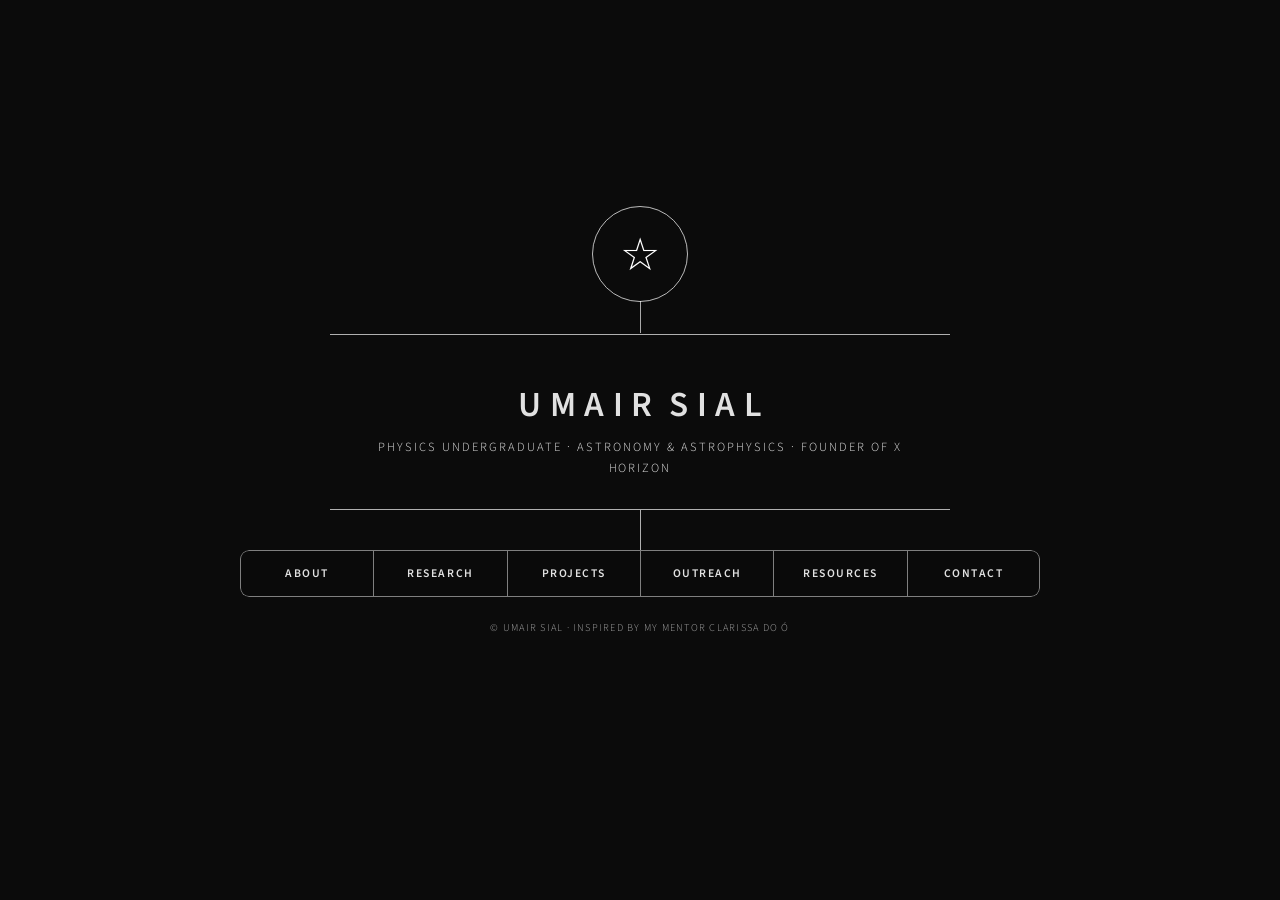
<file: index.html>
<!doctype html>
<html lang="en">
<head>
<meta charset="utf-8">
<meta name="viewport" content="width=device-width,initial-scale=1">
<meta name="description" content="Umair Sial — Physics undergraduate at PIEAS, astronomy and astrophysics enthusiast, and founder of X HORIZON.">
<title>Umair Sial — Physics & Space Science</title>
<link rel="stylesheet" href="https://cdnjs.cloudflare.com/ajax/libs/font-awesome/6.5.2/css/all.min.css">
<style>
@import url('https://fonts.googleapis.com/css2?family=Source+Sans+3:wght@300;400;600&display=swap');
:root{color-scheme:dark;--line:rgba(255,255,255,.28);--text:rgba(255,255,255,.88)}
*{box-sizing:border-box}html{min-height:100%;background:#111}body{margin:0;min-height:100vh;background:#111;color:var(--text);font-family:'Source Sans 3',Arial,sans-serif;font-size:16px;font-weight:300;line-height:1.65;letter-spacing:.025em}body:before{content:"";position:fixed;inset:-4%;z-index:0;background-image:url('https://images.unsplash.com/photo-1539721972319-f0e80a00d424?auto=format&fit=crop&w=3000&q=90');background-position:center;background-size:cover;background-repeat:no-repeat;opacity:0;filter:blur(14px);transform:scale(1.1);animation:spaceReveal 2.8s .7s ease-out forwards;will-change:opacity,filter,transform;pointer-events:none}body:after{content:"";position:fixed;inset:0;z-index:1;background:rgba(0,0,0,.36);pointer-events:none}#wrapper{position:relative;z-index:2}a{color:inherit;text-decoration:none;border-bottom:1px dotted rgba(255,255,255,.55);transition:color .2s,border-color .2s}a:hover{color:#fff;border-bottom-color:transparent}#wrapper{display:flex;min-height:100svh;align-items:center;justify-content:center;flex-direction:column;padding:1rem 1.5rem 3.5rem;transform:translateY(-1vh);transition:filter .3s}#header{display:flex;flex-direction:column;align-items:center;max-width:100%;text-align:center;transition:opacity .5s,transform .65s cubic-bezier(.2,.8,.2,1);animation:headerEnter .8s .15s both}
.logo{width:6rem;height:6rem;border:1px solid rgba(255,255,255,.72);border-radius:50%;display:flex;align-items:center;justify-content:center;margin-bottom:2rem;position:relative}.logo:before{content:"☆";font-family:Arial,sans-serif;font-size:2.8rem;font-weight:300;line-height:1;color:#fff}.logo:after{content:"";position:absolute;left:50%;top:100%;height:2rem;border-left:1px solid rgba(255,255,255,.65)}
.content{position:relative;width:min(620px,88vw);max-width:100%;padding:3.1rem 1.2rem 2rem}.content:before,.content:after{content:"";position:absolute;left:0;right:0;width:auto;height:1px;background:rgba(255,255,255,.68);opacity:0;transform:translateX(0)}.content:before{top:0;transform:translateY(2.4rem);animation:ruleOpenTop .85s .2s cubic-bezier(.2,.75,.25,1) forwards}.content:after{bottom:0;left:0;right:0;transform:translate(0,-2.4rem);animation:ruleOpenBottom .85s .2s cubic-bezier(.2,.75,.25,1) forwards}.inner{max-width:47rem;opacity:0;animation:textReveal .8s 1.05s both}.inner.reveal-again{opacity:0;animation:textReveal .8s 1.05s both}h1,h2,h3{font-weight:600;line-height:1.2;text-transform:uppercase;letter-spacing:.2em}h1{font-size:2.2rem;letter-spacing:.24em;margin:0 0 .72rem;padding-left:.24em;font-weight:600;position:relative}h1 .first-name,h1 .last-name{display:inline-block;vertical-align:baseline;transform:none}h1 .last-name{margin-left:.24em}#header p{font-size:.78rem;letter-spacing:.16em;text-transform:uppercase;margin:0}nav{margin-top:2.5rem;position:relative;width:min(800px,94vw);left:0;transform:none}nav:before{content:"";position:absolute;left:50%;top:-2.5rem;height:2.5rem;border-left:1px solid rgba(255,255,255,.68);transform:scaleY(0);transform-origin:top;animation:stemDraw .45s 1.05s ease-out forwards}nav ul{display:grid;grid-template-columns:repeat(6,minmax(0,1fr));list-style:none;padding:0;margin:0;gap:0;width:100%;border-radius:9px;overflow:hidden}nav li{padding:0;min-width:0;border:1px solid rgba(255,255,255,.48);border-right:0;background:rgba(0,0,0,.08);transition:border-color .25s,background .25s;animation:tabReveal .55s 1.25s both}nav li:first-child{border-radius:9px 0 0 9px;overflow:hidden}nav li:last-child{border-right:1px solid rgba(255,255,255,.48);border-radius:0 9px 9px 0;overflow:hidden}nav li:hover{border-color:rgba(255,255,255,.85);background:rgba(255,255,255,.1)}nav a{display:flex;align-items:center;justify-content:center;min-width:0;min-height:2.8rem;padding:.55rem .45rem;border:0;font-size:.73rem;font-weight:600;letter-spacing:.13em;text-transform:uppercase;white-space:nowrap}nav a:hover{background:transparent;color:rgba(255,255,255,.98)}#main{width:min(44rem,100%);position:relative}article{display:none;margin-top:2rem;padding:2.7rem 2.7rem 2.4rem;background:rgba(255,255,255,.09);backdrop-filter:blur(5px);-webkit-backdrop-filter:blur(5px);border:0}article.active{display:block;animation:pageReveal .85s cubic-bezier(.2,.75,.25,1) both}article h2.major{font-size:1.35rem;margin:0 0 2rem;padding-bottom:1rem;position:relative}article h2.major:after{content:"";position:absolute;bottom:0;left:0;width:100px;height:1px;background:#fff}h3{font-size:.88rem;letter-spacing:.15em;margin-top:1.7rem}p{margin:0 0 1.25rem}article p:last-child{margin-bottom:0}.hero-image{display:block;width:100%;height:auto;margin:1.8rem 0;border:0}.icons{display:flex;gap:1.2rem;list-style:none;padding:0;flex-wrap:wrap}.icons a{display:flex;align-items:center;justify-content:center;width:2.8rem;height:2.8rem;border:1px solid rgba(255,255,255,.7);border-radius:50%;padding:0;font-size:1.2rem;line-height:1;transition:transform .2s,background .2s,border-color .2s}.icons a:hover{transform:translateY(-2px);background:rgba(255,255,255,.12);border-color:#fff}.icons a i{display:block}#footer{margin-top:1.35rem;text-align:center;color:rgba(255,255,255,.62);font-size:.65rem;letter-spacing:.12em;text-transform:uppercase}#footer a{border-bottom:0}#footer p{margin:0}.close{float:right;border:0;width:2.25rem;height:2.25rem;display:flex;align-items:center;justify-content:center;font-size:1.8rem;font-weight:300;line-height:1;margin:-.4rem -.4rem 1rem 1rem;cursor:pointer;border-radius:50%;background:transparent;color:rgba(255,255,255,.8);position:relative;z-index:5}.close:hover{background:rgba(255,255,255,.1);color:#fff}
@keyframes spaceReveal{0%{opacity:0;filter:blur(14px);transform:scale(1.1)}100%{opacity:1;filter:blur(0);transform:scale(1)}}@keyframes headerEnter{from{opacity:0;transform:translateY(24px)}to{opacity:1;transform:translateY(0)}}@keyframes ruleOpenTop{0%{opacity:0;transform:translateY(2.4rem)}15%{opacity:1;transform:translateY(2.4rem)}100%{opacity:1;transform:translateY(0)}}@keyframes ruleOpenBottom{0%{opacity:0;transform:translate(0,-2.4rem)}15%{opacity:1;transform:translate(0,-2.4rem)}100%{opacity:1;transform:translate(0,0)}}@keyframes stemDraw{to{transform:scaleY(1)}}@keyframes textReveal{0%{opacity:0;filter:blur(7px);transform:translateY(5px);text-shadow:0 0 0 transparent}60%{opacity:1;filter:blur(0);transform:translateY(0);text-shadow:0 0 12px rgba(255,255,255,.24)}100%{opacity:1;filter:blur(0);transform:translateY(0);text-shadow:0 0 0 transparent}}@keyframes tabReveal{from{opacity:0;transform:translateY(8px)}to{opacity:1;transform:translateY(0)}}@keyframes pageReveal{0%{opacity:0;transform:scale(.965) translateY(10px);filter:blur(7px)}65%{opacity:1;filter:blur(0)}100%{opacity:1;transform:scale(1) translateY(0);filter:blur(0)}}@keyframes homeExit{to{opacity:0;transform:scale(.91);filter:blur(5px)}}#header.home-exit{animation:homeExit .65s cubic-bezier(.55,0,.8,.4) both}#footer.home-exit{animation:homeExit .55s ease both}@media(max-width:760px){#wrapper{padding:1.6rem 1rem;justify-content:center}.logo{width:5rem;height:5rem;margin-bottom:1.7rem}.logo:before{font-size:2.5rem}.logo:after{height:1.7rem}.content{width:min(620px,94vw);padding:2.35rem .35rem 1.5rem}h1{font-size:clamp(1.8rem,6vw,2.5rem);letter-spacing:.18em;padding-left:.18em}#header p{font-size:.67rem;letter-spacing:.1em;line-height:1.8}nav{width:min(520px,94vw);margin-top:2rem;left:0;transform:none}nav:before{content:"";position:absolute;left:50%;top:-2rem;height:2rem;border-left:1px solid rgba(255,255,255,.68);transform:scaleY(0);transform-origin:top;animation:stemDraw .45s 1.05s ease-out forwards}nav ul{display:grid;grid-template-columns:repeat(3,minmax(0,1fr));grid-auto-flow:row;gap:0;overflow:hidden;border-radius:9px}nav li{min-width:0;min-height:100%;margin:0;border:1px solid rgba(255,255,255,.58);border-radius:0;overflow:visible;background:rgba(0,0,0,.16)}nav li:first-child{border-radius:8px 0 0 0}nav li:nth-child(3){border-radius:0 8px 0 0}nav li:nth-child(4){border-radius:0 0 0 8px}nav li:last-child{border-right:1px solid rgba(255,255,255,.58);border-radius:0 0 8px 0}nav a{width:100%;min-height:2.7rem;padding:.6rem .15rem;font-size:clamp(.58rem,2.3vw,.68rem);letter-spacing:.07em;white-space:normal;text-align:center;overflow-wrap:anywhere}#footer{max-width:92vw;line-height:1.8}article{padding:1.5rem 1.25rem;margin-top:1.3rem}article h2.major{font-size:1.1rem}}@media(max-height:700px) and (min-width:761px){#wrapper{padding:1rem 1.5rem}.logo{width:4.8rem;height:4.8rem;margin-bottom:1.2rem}.logo:after{height:1.2rem}.content{width:min(620px,92vw);padding:2rem 1.1rem 1.2rem}.inner h1{margin-bottom:.5rem}nav{margin-top:2rem}nav:before{top:-2rem;height:2rem}#footer{margin-top:1rem}}
@media(max-width:760px){.content:before{transform:translateY(1.4rem);animation:mobileRuleTop .7s .15s ease-out forwards}.content:after{transform:translateY(-1.4rem);animation:mobileRuleBottom .7s .15s ease-out forwards}.inner{animation:mobileContentReveal .65s .65s both}.inner.reveal-again{animation:mobileContentReveal .65s .25s both}#header{animation:mobileHeaderEnter .65s .1s both}nav:before{animation:mobileStemDraw .35s .85s ease-out forwards}nav li{animation:mobileTabReveal .4s calc(.95s + var(--tab-index, 0)*.06s) both}nav li:nth-child(1){--tab-index:0}nav li:nth-child(2){--tab-index:1}nav li:nth-child(3){--tab-index:2}nav li:nth-child(4){--tab-index:3}nav li:nth-child(5){--tab-index:4}nav li:nth-child(6){--tab-index:5}article.active{animation:mobilePageReveal .55s ease-out both}}@keyframes mobileRuleTop{0%{opacity:0;transform:translateY(1.4rem)}20%{opacity:1}100%{opacity:1;transform:translateY(0)}}@keyframes mobileRuleBottom{0%{opacity:0;transform:translateY(-1.4rem)}20%{opacity:1}100%{opacity:1;transform:translateY(0)}}@keyframes mobileContentReveal{from{opacity:0;filter:blur(4px);transform:translateY(6px)}to{opacity:1;filter:blur(0);transform:translateY(0)}}@keyframes mobileHeaderEnter{from{opacity:0;transform:translateY(12px)}to{opacity:1;transform:translateY(0)}}@keyframes mobileStemDraw{to{transform:scaleY(1)}}@keyframes mobileTabReveal{from{opacity:0;transform:translateY(5px)}to{opacity:1;transform:translateY(0)}}@keyframes mobilePageReveal{from{opacity:0;transform:translateY(7px)}to{opacity:1;transform:translateY(0)}}
@media(prefers-reduced-motion:reduce){*,*:before,*:after{animation:none!important;transition:none!important;scroll-behavior:auto!important}body:before{opacity:1;filter:none;transform:none}.inner{opacity:1;filter:none;transform:none}.content:before,.content:after{opacity:1;transform:none}}
</style>
</head>
<body>
<div id="wrapper">
<header id="header">
<div class="logo" aria-hidden="true"></div>
<div class="content"><div class="inner">
<h1><span class="first-name">Umair</span><span class="last-name">Sial</span></h1>
<p>Physics Undergraduate · Astronomy &amp; Astrophysics · Founder of X HORIZON</p>
</div></div>
<nav aria-label="Main navigation"><ul>
<li><a href="#intro">About</a></li><li><a href="#work">Research</a></li><li><a href="#projects">Projects</a></li><li><a href="#outreach">Outreach</a></li><li><a href="#resources">Resources</a></li><li><a href="#contact">Contact</a></li>
</ul></nav>
</header>
<main id="main">
<article id="intro"><a class="close" href="#" aria-label="Close section">×</a><h2 class="major">About Me</h2>
<p>I'm Umair Sial, a Pakistani independent astronomy enthusiast and BS Physics student at the <strong>Pakistan Institute of Engineering and Applied Sciences (PIEAS), Islamabad</strong> (2026–2030). My interests include astronomy, astrophysics, space science, and theoretical physics.</p>
<h3><u>Alumnus of Daanish School Center of Excellence & Authority</u></h3>
<p>I spent seven years as a boarding student at Daanish School Boys, where I developed discipline and the ambition to pursue astronomy. My physics mentor, <strong>Muhammad Farhan</strong> (MPhil Physics; specialist in Laser-Induced Breakdown Spectroscopy), helped shape my learning journey.</p>
<h3>Education</h3>
<p>I completed Matriculation in General Sciences with <strong>91.25%</strong> (2022–2024) and independently learned HTML and CSS. I completed Intermediate in Computer Science with <strong>85%</strong> (2024–2026) through BISE Lahore. Alongside my studies, I collected Solar System planetary data and wrote a collection of 60 articles. I began developing the architecture for my website and started work on X HORIZON in December 2025 during winter vacation.</p>
<h3>Project | X HORIZON</h3>
<p>During winter vacation, I began turning my earlier website architecture into a project that would grow into <a href="https://xhorizon.odoo.com/" target="_blank" rel="noopener"><strong>X HORIZON</strong></a>. My vision is to make high-quality astronomy and space-science learning, simulations, resources, and a welcoming community accessible to enthusiasts without paywalls or a requirement for rewards. The project is designed around accessible education, practical work, and sharing knowledge.</p>
<p><img src="https://xhorizon.odoo.com/web/image/980-2db86073/daanish_school_pak_logo.webp" alt="Daanish School logo" loading="lazy" style="display:block;width:100%;max-width:150px;height:auto;margin:1.2rem auto;border:0;"></p>
<h3><u>Mentors of My Life</u></h3>
<p>Two mentors have played an important role in shaping my interest in astronomy and science.</p>
<h3>Muhammad Farhan | MPhil Physics</h3>
<p><strong>Specialist in Laser-Induced Breakdown Spectroscopy (LIBS)</strong></p>
<p>My teacher helped strengthen my understanding of physics through clear, conceptual explanations. His patience, humility, and commitment to supporting students have made him an important mentor in my learning journey.</p>
<p><img src="https://xhorizon.odoo.com/web/image/983-bf124fd0/ChatGPT%20Image%20Jul%203%2C%202026%2C%2011_18_35%20PM.webp" alt="Muhammad Farhan, physics mentor" loading="lazy" style="display:block;width:100%;max-width:220px;height:auto;margin:1.2rem auto;border:0;"></p>
<h3>Clarissa Do Ó | B. Thomas Soifer Postdoctoral Fellow at Caltech</h3>
<p><strong>Exoplanet Imaging, Orbital Dynamics and Future Space Telescopes</strong></p>
<p>Dr. Clarissa Do Ó has been a source of inspiration in my journey toward astronomy. Her research on directly imaging exoplanets and understanding planetary-system dynamics demonstrates how curiosity and persistence contribute to science. Her commitment to sharing knowledge has also influenced my approach to X HORIZON: learning should create opportunities to guide others, serve without expecting a reward, and make science more accessible.</p>
<p><img src="https://clarissardoo.github.io/images/IMG_7754.jpg" alt="Dr. Clarissa Do Ó after defending her Ph.D. thesis" loading="lazy" style="display:block;width:100%;max-width:220px;height:auto;margin:1.2rem auto;border:0;"></p>
<h3>My University Journey | PIEAS</h3>
<p>Beginning my BS Physics journey at PIEAS is an important step toward understanding the Universe through physics, mathematics, and astronomy. I aim to strengthen my foundations, develop scientific and computational skills, and gradually work toward research in astrophysics and space science. I also hope to share what I learn and encourage students whose circumstances might otherwise limit their ambitions.</p>
<p><img src="https://raw.githubusercontent.com/umairsial-astro/umairsial-astro/main/DPAM%20%7C%20PIEAS.jpg" alt="Umair Sial's university journey at PIEAS" loading="lazy" style="display:block;width:100%;max-width:320px;height:auto;margin:1.2rem auto;border:0;"></p></article>
<article id="work"><a class="close" href="#" aria-label="Close section">×</a><h2 class="major">Research Interests</h2>
<h3>Astronomy &amp; Astrophysics</h3><p>Stars, planetary systems, exoplanets, galaxies, and the physical processes that shape the Universe.</p>
<h3>Physics &amp; Mathematics</h3><p>Classical mechanics, calculus, linear algebra, and mathematical methods for physical systems.</p>
<h3>Scientific Computing</h3><p>Learning Python, numerical methods, data analysis, and visualization for scientific exploration.</p>
<h3>Space Science &amp; Exploration</h3><p>Space missions, observatories, instrumentation, and technologies that extend our ability to observe and explore space.</p>
<p>These are developing interests. As I gain research experience, this section will include documented methods, results, and links to completed work.</p></article>
<article id="projects"><a class="close" href="#" aria-label="Close section">×</a><h2 class="major">Projects</h2>
<h3>X HORIZON — Explore Nature Beyond the Horizon</h3>
<p><a href="https://xhorizon.odoo.com/" target="_blank" rel="noopener">Visit the X HORIZON website</a></p>
<p>X HORIZON is an astronomy and space-science learning ecosystem founded to make high-quality learning accessible to enthusiasts, including learners who cannot afford expensive educational platforms. Its purpose is to connect structured study, practical skills, projects, simulations, scientific resources, and community in one coherent environment. Learning and certificates are intended to remain free, without paid course subscriptions or paywalls; voluntary donations may support the project.</p>
<h3>Platform Architecture</h3>
<p>The system has two primary components: the main website, which acts as the gateway to the ecosystem, and a dedicated study-material environment accessible through the site or the <code>/slides</code> route. The study environment is intended to organize substantial educational material into course-like and book-like resources rather than disconnected pages.</p>
<p>The main learning entry point is <strong>Concepts</strong>. It contains 17 astronomy and space-science terminology categories, all initially available, with Beginner, Normal, and Advanced levels. Learners progress through articles by passing timed written assessments. Each quiz contains five AI-generated written-answer questions and uses fullscreen and focus-loss safeguards. Passing unlocks the next article; completing a category earns its unique certificate, and completing all categories qualifies the learner for a broader achievement certificate.</p>
<p>Completion and certificate records are stored through the Firebase project <strong>X HORIZON CERTIFICATIONS</strong>. The intended system recognizes saved category completion across devices, so completed categories remain unlocked and certificate eligibility reflects recorded progress.</p>
<h3>Learning Ecosystem</h3>
<p><strong>Learn:</strong> Concepts, structured study materials, Skills, Python Learning, and guided Learning Paths.</p>
<p><strong>Practice:</strong> Exercises and technical work that connect scientific ideas with calculations, programming, and data analysis.</p>
<p><strong>Build:</strong> Projects, physics and space simulations, and practical explorations of space technology and missions.</p>
<p><strong>Progress:</strong> Persistent learning records, assessment-based certificates, and continued development through the community.</p>
<p>The ecosystem also connects learners with real scientific resources and interactive experiences, including International Space Station material, the NASA Exoplanet Archive, and JPL Eyes.</p>
<h3>Project Records</h3>
<p>Project documentation and related records are maintained in the <a href="https://github.com/umairsial-astro/X-HORIZON-Records" target="_blank" rel="noopener">X HORIZON Records repository</a>.</p>
<h3>Scientific Python</h3><p>Building skills in calculations, plotting, numerical experiments, and future astronomical data analysis.</p>
<h3>Physics Simulations</h3><p>Exploring physical systems through equations, numerical methods, and visual representations, with assumptions and limitations explained.</p>
<h3>Astronomy Data Exploration</h3><p>Developing reproducible projects using public astronomy datasets and scientific visualization.</p></article>
<article id="outreach"><a class="close" href="#" aria-label="Close section">×</a><h2 class="major">Outreach</h2>
<h3>X HORIZON — Explore Nature Beyond the Horizon</h3><p>Founded in December 2025, X HORIZON aims to make astronomy and space science accessible through guided learning, skills, projects, scientific resources, and community.</p><p><a href="https://xhorizon.odoo.com/" target="_blank" rel="noopener">Website</a> · <a href="https://www.instagram.com/xhorizon8.0/" target="_blank" rel="noopener">Instagram</a></p>
<h3>Science Communication</h3><p>I enjoy explaining science by connecting concepts and intuition to real applications, equations, examples, and practice.</p>
<h3>Collaboration</h3><p>Open to respectful collaboration with students, educators, developers, astronomy enthusiasts, and science communicators.</p></article>
<article id="resources"><a class="close" href="#" aria-label="Close section">×</a><h2 class="major">Resources</h2>
<h3>NASA</h3><p>Mission information, science explainers, and educational resources.</p><p><a href="https://www.nasa.gov/" target="_blank" rel="noopener">NASA website</a></p>
<h3>NASA Exoplanet Archive</h3><p>Public scientific data about confirmed exoplanets and related discoveries.</p><p><a href="https://exoplanetarchive.ipac.caltech.edu/" target="_blank" rel="noopener">Explore the archive</a></p>
<h3>NASA ADS</h3><p>A discovery service for astronomy and physics literature.</p><p><a href="https://ui.adsabs.harvard.edu/" target="_blank" rel="noopener">Search literature</a></p>
<h3>Python Documentation</h3><p><a href="https://docs.python.org/3/" target="_blank" rel="noopener">Learn Python</a></p>
<h3>X HORIZON Learning</h3><p><a href="https://xhorizon.odoo.com/" target="_blank" rel="noopener">Explore learning resources</a></p></article>
<article id="contact"><a class="close" href="#" aria-label="Close section">×</a><h2 class="major">Contact</h2>
<p>I'm interested in connecting with students, educators, researchers, developers, and astronomy enthusiasts working around physics, space science, and open learning.</p>
<ul class="icons"><li><a href="mailto:xhorizon8.0@gmail.com" aria-label="Email" title="Email"><i class="fa-regular fa-envelope" aria-hidden="true"></i></a></li><li><a href="https://github.com/umairsial-astro" target="_blank" rel="noopener" aria-label="GitHub" title="GitHub"><i class="fa-brands fa-github" aria-hidden="true"></i></a></li><li><a href="https://www.instagram.com/xhorizon8.0/" target="_blank" rel="noopener" aria-label="Instagram" title="Instagram"><i class="fa-brands fa-instagram" aria-hidden="true"></i></a></li><li><a href="https://www.facebook.com/xhorizon8.0" target="_blank" rel="noopener noreferrer" aria-label="Facebook" title="Facebook"><i class="fa-brands fa-facebook-f" aria-hidden="true"></i></a></li><li><a href="https://chat.whatsapp.com/I27dPPS6CWdIZTiUFtBTAn" target="_blank" rel="noopener noreferrer" aria-label="X HORIZON Community on WhatsApp" title="WhatsApp Community"><i class="fa-brands fa-whatsapp" aria-hidden="true"></i></a></li><li><a href="https://xhorizon.odoo.com/" target="_blank" rel="noopener" aria-label="X HORIZON website" title="X HORIZON"><i class="fa-solid fa-globe" aria-hidden="true"></i></a></li></ul>
<p><a href="mailto:xhorizon8.0@gmail.com">xhorizon8.0@gmail.com</a></p></article>
</main>
<footer id="footer"><p>© Umair Sial · Inspired by my mentor <a href="https://clarissardoo.github.io/" target="_blank" rel="noopener noreferrer">Clarissa Do Ó</a></p></footer>
</div>
<script>
(function(){
const header=document.getElementById('header');
const articles=[...document.querySelectorAll('article')];
let currentId='';let transitionTimer;
function route(){
const id=location.hash.slice(1);const footer=document.getElementById('footer');
clearTimeout(transitionTimer);
if(id===currentId){if(id)articles.forEach(a=>a.classList.toggle('active',a.id===id));return;}
if(id){
header.classList.remove('home-exit');footer.classList.remove('home-exit');
if(currentId){const old=document.getElementById(currentId);if(old)old.classList.remove('active');}
header.classList.add('home-exit');footer.classList.add('home-exit');
articles.forEach(a=>a.classList.remove('active'));
transitionTimer=setTimeout(()=>{header.style.display='none';footer.style.display='none';const next=document.getElementById(id);if(next){next.classList.add('active');window.scrollTo({top:0,behavior:'instant'});}currentId=id;},480);
}else{
articles.forEach(a=>a.classList.remove('active'));
header.style.display='';footer.style.display='';header.classList.remove('home-exit');footer.classList.remove('home-exit');header.style.opacity='';header.style.transform='';footer.style.opacity='';
const inner=header.querySelector('.inner');if(inner){inner.classList.remove('reveal-again');void inner.offsetWidth;inner.classList.add('reveal-again');}
currentId='';window.scrollTo({top:0,behavior:'smooth'});
}
}
window.addEventListener('hashchange',route);window.addEventListener('popstate',route);
document.querySelectorAll('.close').forEach(a=>a.addEventListener('click',e=>{e.preventDefault();history.pushState(null,'',location.pathname+location.search);route();}));
route();
})();
</script>
</body>
</html>
</file>
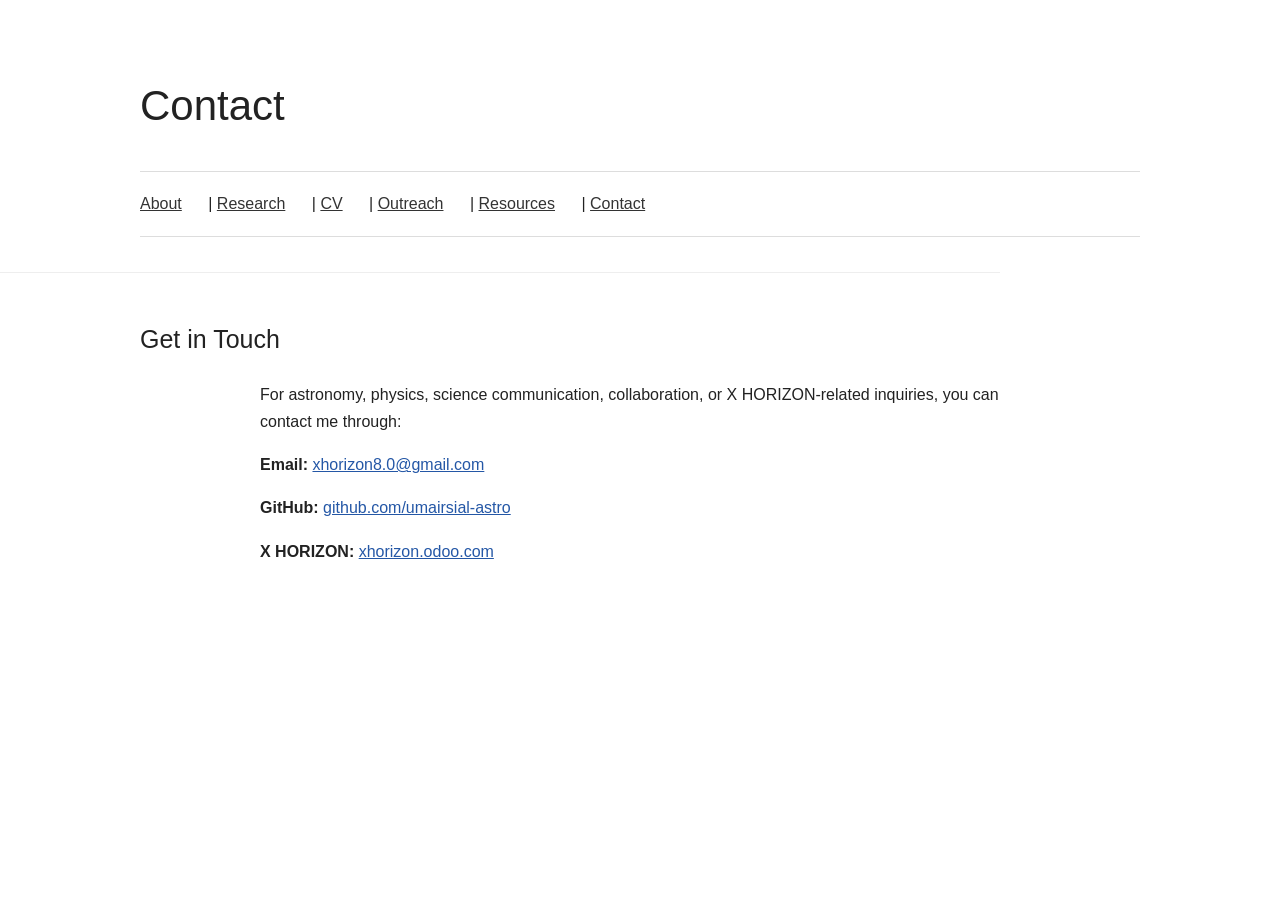
<file: contact.html>
<!DOCTYPE html>

<html lang="en">
<head>
  <meta charset="UTF-8">
  <meta name="viewport" content="width=device-width, initial-scale=1.0">
  <title>Contact | Umair Sial</title>
<link rel="stylesheet" href="style.css">
</head>

<body>

<h1>Contact</h1>

<nav>
  <a href="index.html">About</a> |
  <a href="research.html">Research</a> |
  <a href="cv.html">CV</a> |
  <a href="outreach.html">Outreach</a> |
  <a href="resources.html">Resources</a> |
  <a href="contact.html">Contact</a>
</nav>

<hr>

<h2>Get in Touch</h2>

<p>
For astronomy, physics, science communication, collaboration,
or X HORIZON-related inquiries, you can contact me through:
</p>

<p>
<strong>Email:</strong>
<a href="mailto:xhorizon8.0@gmail.com">
xhorizon8.0@gmail.com
</a>
</p>

<p>
<strong>GitHub:</strong>
<a href="https://github.com/umairsial-astro" target="_blank">
github.com/umairsial-astro
</a>
</p>

<p>
<strong>X HORIZON:</strong>
<a href="https://xhorizon.odoo.com/" target="_blank">
xhorizon.odoo.com
</a>
</p>

</body>
</html>
</file>
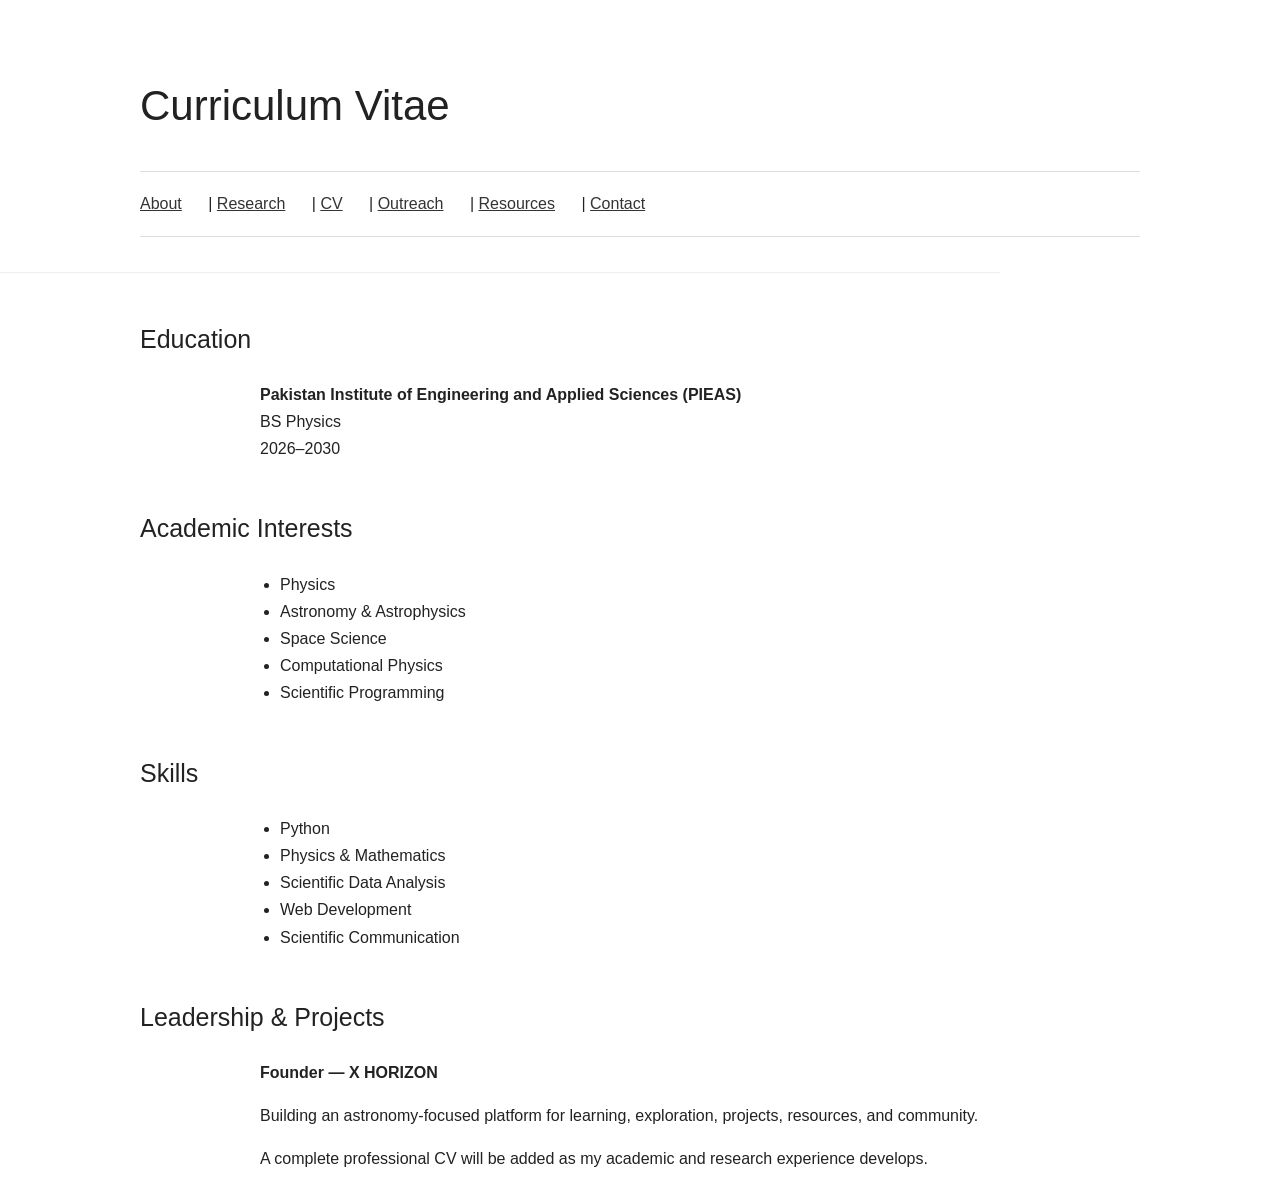
<file: cv.html>
<!DOCTYPE html>

<html lang="en">
<head>
  <meta charset="UTF-8">
  <meta name="viewport" content="width=device-width, initial-scale=1.0">
  <title>CV | Umair Sial</title>
  <link rel="stylesheet" href="style.css">
</head>

<body>

<h1>Curriculum Vitae</h1>

<nav>
  <a href="index.html">About</a> |
  <a href="research.html">Research</a> |
  <a href="cv.html">CV</a> |
  <a href="outreach.html">Outreach</a> |
  <a href="resources.html">Resources</a> |
  <a href="contact.html">Contact</a>
</nav>

<hr>

<h2>Education</h2>

<p>
<strong>Pakistan Institute of Engineering and Applied Sciences (PIEAS)</strong><br>
BS Physics<br>
2026–2030
</p>

<h2>Academic Interests</h2>

<ul>
  <li>Physics</li>
  <li>Astronomy & Astrophysics</li>
  <li>Space Science</li>
  <li>Computational Physics</li>
  <li>Scientific Programming</li>
</ul>

<h2>Skills</h2>

<ul>
  <li>Python</li>
  <li>Physics & Mathematics</li>
  <li>Scientific Data Analysis</li>
  <li>Web Development</li>
  <li>Scientific Communication</li>
</ul>

<h2>Leadership & Projects</h2>

<p>
<strong>Founder — X HORIZON</strong>
</p>

<p>
Building an astronomy-focused platform for learning, exploration,
projects, resources, and community.
</p>

<p>
A complete professional CV will be added as my academic and
research experience develops.
</p>

</body>
</html>
</file>
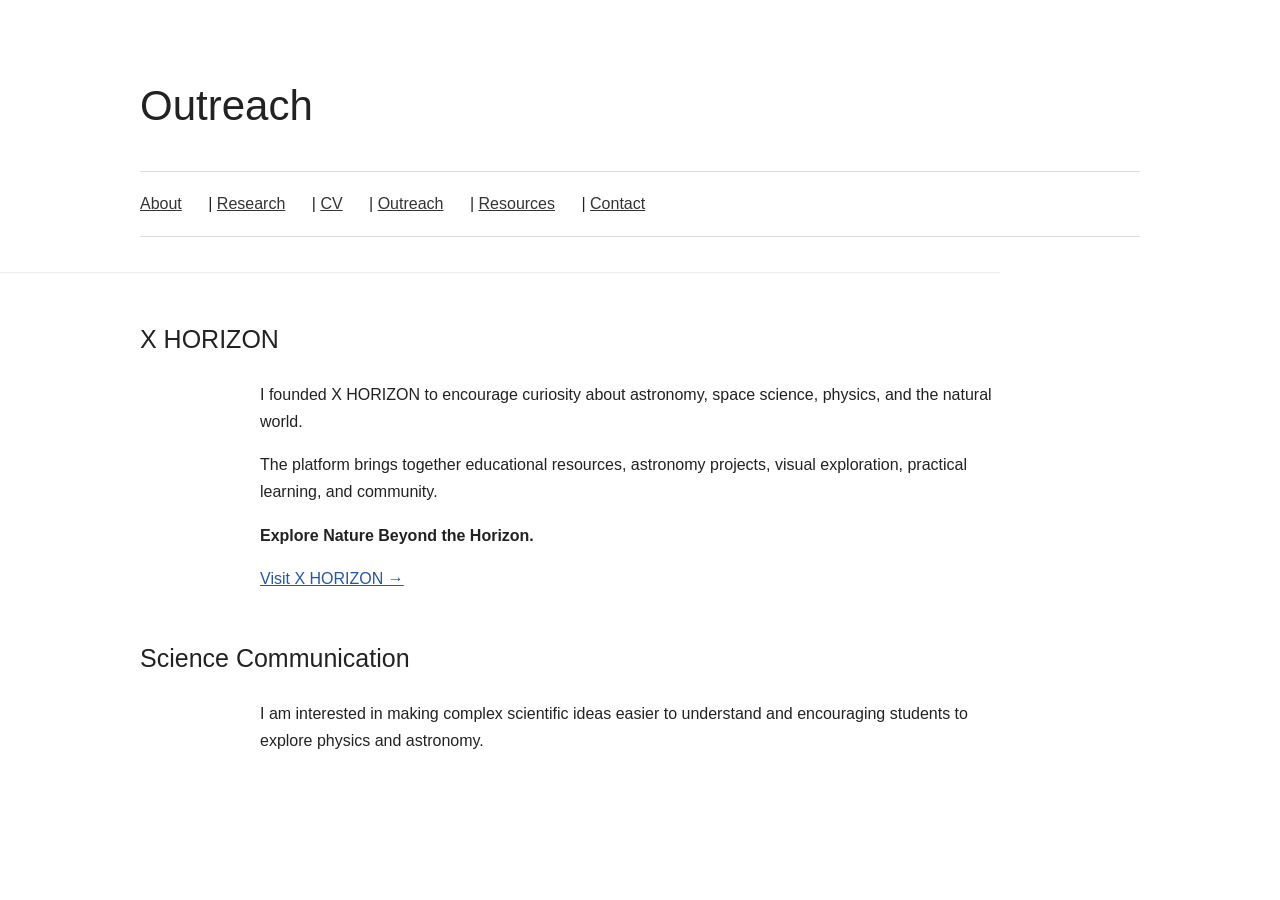
<file: outreach.html>
<!DOCTYPE html>

<html lang="en">
<head>
  <meta charset="UTF-8">
  <meta name="viewport" content="width=device-width, initial-scale=1.0">
  <title>Outreach | Umair Sial</title>
  <link rel="stylesheet" href="style.css">
</head>

<body>

<h1>Outreach</h1>

<nav>
  <a href="index.html">About</a> |
  <a href="research.html">Research</a> |
  <a href="cv.html">CV</a> |
  <a href="outreach.html">Outreach</a> |
  <a href="resources.html">Resources</a> |
  <a href="contact.html">Contact</a>
</nav>

<hr>

<h2>X HORIZON</h2>

<p>
I founded X HORIZON to encourage curiosity about astronomy,
space science, physics, and the natural world.
</p>

<p>
The platform brings together educational resources, astronomy
projects, visual exploration, practical learning, and community.
</p>

<p>
<strong>Explore Nature Beyond the Horizon.</strong>
</p>

<p>
<a href="https://xhorizon.odoo.com/" target="_blank">
Visit X HORIZON →
</a>
</p>

<h2>Science Communication</h2>

<p>
I am interested in making complex scientific ideas easier to
understand and encouraging students to explore physics and astronomy.
</p>

</body>
</html>
</file>
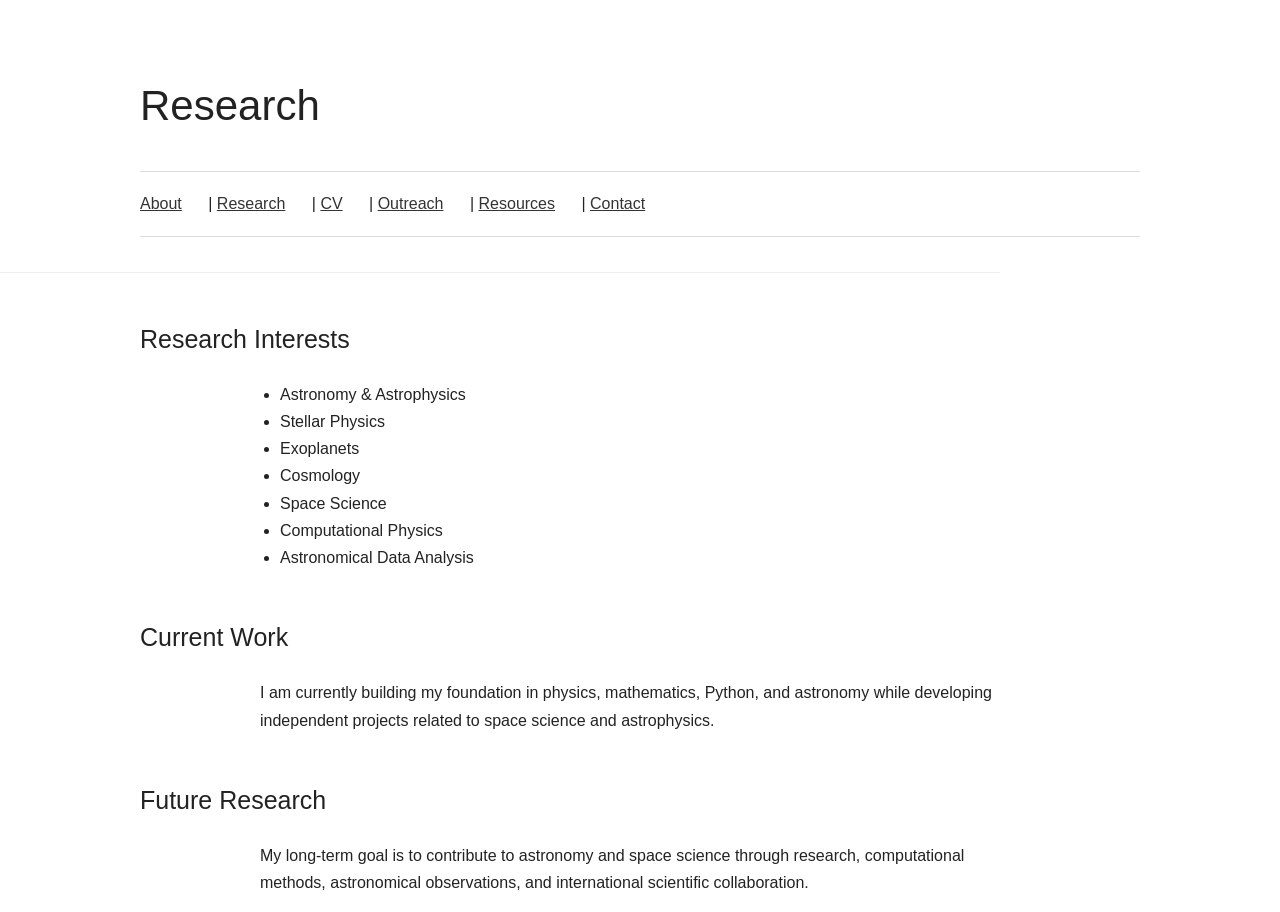
<file: research.html>
<!DOCTYPE html>

<html lang="en">
<head>
  <meta charset="UTF-8">
  <meta name="viewport" content="width=device-width, initial-scale=1.0">
  <title>Research | Umair Sial</title>
  <link rel="stylesheet" href="style.css">
</head>

<body>

<h1>Research</h1>

<nav>
  <a href="index.html">About</a> |
  <a href="research.html">Research</a> |
  <a href="cv.html">CV</a> |
  <a href="outreach.html">Outreach</a> |
  <a href="resources.html">Resources</a> |
  <a href="contact.html">Contact</a>
</nav>

<hr>

<h2>Research Interests</h2>

<ul>
  <li>Astronomy & Astrophysics</li>
  <li>Stellar Physics</li>
  <li>Exoplanets</li>
  <li>Cosmology</li>
  <li>Space Science</li>
  <li>Computational Physics</li>
  <li>Astronomical Data Analysis</li>
</ul>

<h2>Current Work</h2>

<p>
I am currently building my foundation in physics, mathematics,
Python, and astronomy while developing independent projects
related to space science and astrophysics.
</p>

<h2>Future Research</h2>

<p>
My long-term goal is to contribute to astronomy and space science
through research, computational methods, astronomical observations,
and international scientific collaboration.
</p>

</body>
</html>
</file>
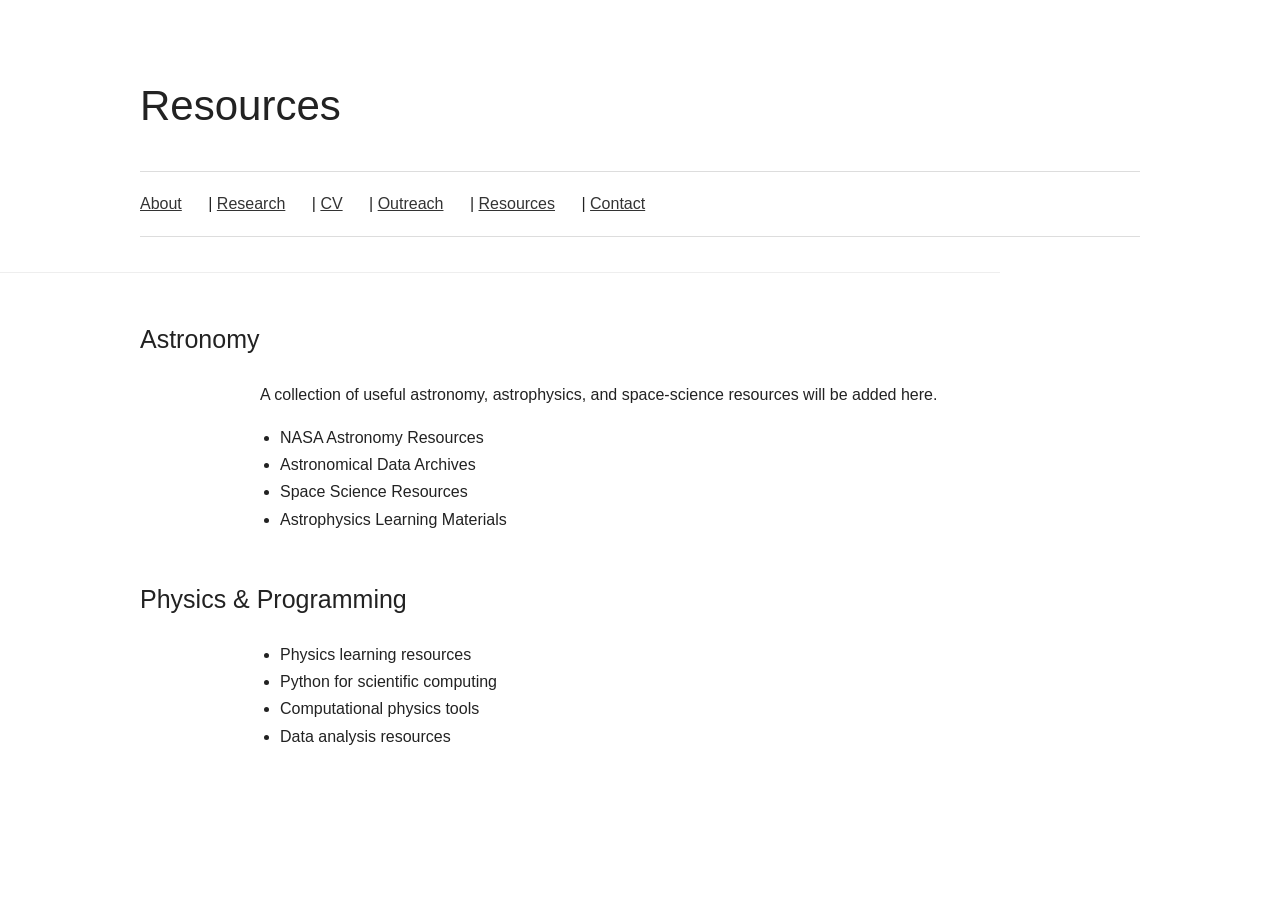
<file: resource.html>
<!DOCTYPE html>

<html lang="en">
<head>
  <meta charset="UTF-8">
  <meta name="viewport" content="width=device-width, initial-scale=1.0">
  <title>Resources | Umair Sial</title>
  <link rel="stylesheet" href="style.css">
</head>

<body>

<h1>Resources</h1>

<nav>
  <a href="index.html">About</a> |
  <a href="research.html">Research</a> |
  <a href="cv.html">CV</a> |
  <a href="outreach.html">Outreach</a> |
  <a href="resources.html">Resources</a> |
  <a href="contact.html">Contact</a>
</nav>

<hr>

<h2>Astronomy</h2>

<p>
A collection of useful astronomy, astrophysics, and space-science
resources will be added here.
</p>

<ul>
  <li>NASA Astronomy Resources</li>
  <li>Astronomical Data Archives</li>
  <li>Space Science Resources</li>
  <li>Astrophysics Learning Materials</li>
</ul>

<h2>Physics & Programming</h2>

<ul>
  <li>Physics learning resources</li>
  <li>Python for scientific computing</li>
  <li>Computational physics tools</li>
  <li>Data analysis resources</li>
</ul>

</body>
</html>
</file>
<file: style.css>
{
box-sizing: border-box;
}

body {
margin: 0;
padding: 0;
background: #ffffff;
color: #222222;
font-family: Arial, Helvetica, sans-serif;
line-height: 1.7;
}

body > * {
max-width: 1000px;
margin-left: auto;
margin-right: auto;
}

h1 {
margin-top: 70px;
font-size: 42px;
font-weight: 500;
}

h2 {
margin-top: 45px;
font-size: 25px;
font-weight: 500;
}

nav {
margin-top: 30px;
padding: 18px 0;
border-top: 1px solid #dddddd;
border-bottom: 1px solid #dddddd;
}

nav a {
color: #333333;
text-decoration: none;
margin-right: 22px;
}

nav a {
text-decoration: underline;
}

p,
ul {
max-width: 760px;
}

a {
color: #2457a6;
}

hr {
border: 0;
border-top: 1px solid #eeeeee;
margin: 35px 0;
}

@media (max-width: 700px) {
body {
padding: 0 20px;
}

h1 {
margin-top: 40px;
font-size: 34px;
}

nav a {
display: inline-block;
margin-bottom: 8px;
}
}
</file>
